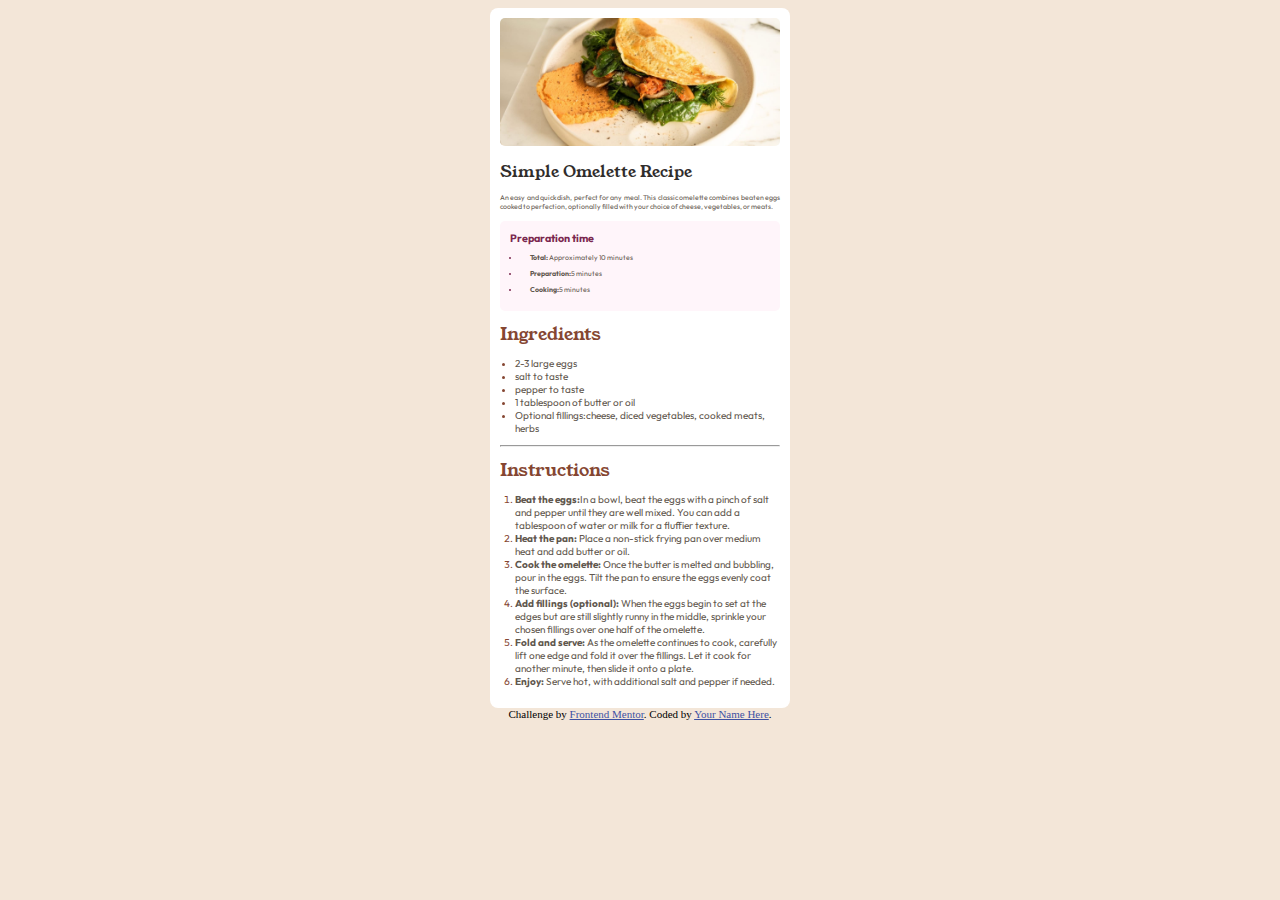
<file: recipe-page-main/index.html>
<!DOCTYPE html>
<html lang="en">
<head>
  <meta charset="UTF-8">
  <meta name="viewport" content="width=device-width, initial-scale=1.0"> <!-- displays site properly based on user's device -->

  <link rel="icon" type="image/png" sizes="32x32" href="./assets/images/favicon-32x32.png">
  
  <title>Frontend Mentor | Recipe page</title>

  <!-- Feel free to remove these styles or customise in your own stylesheet 👍 -->
  <style>
    .attribution { font-size: 11px; text-align: center; }
    .attribution a { color: hsl(228, 45%, 44%); }
  </style>
  <link rel="stylesheet" href="styles.css">
  <link rel="preconnect" href="https://fonts.googleapis.com">
<link rel="preconnect" href="https://fonts.gstatic.com" crossorigin>
<link href="https://fonts.googleapis.com/css2?family=Young+Serif&display=swap" rel="stylesheet">
<link href="https://fonts.googleapis.com/css2?family=Outfit:wght@100..900&display=swap" rel="stylesheet">

</head>
<body>

  <div class="container">
    
    <div class="inner-container">

      <img src="./assets/images/image-omelette.jpeg" alt="">
      <h3 class="name">
        Simple Omelette Recipe
      </h3>
      <p class="description">
        An easy and quick dish, perfect for any meal. This classic omelette combines beaten eggs cooked 
  to perfection, optionally filled with your choice of cheese, vegetables, or meats.
      </p>
      <div class="preparation">
        <h6>Preparation time</h6>
        <ul>
          <li><p><Strong>Total:</Strong> Approximately 10 minutes</p></li>
          <li><p><strong>Preparation:</strong>5 minutes</p></li>
          <li><p><strong>Cooking:</strong>5 minutes</p></li>
        </ul>
      </div>
      <div class="ingredients">
        <h5>Ingredients</h5>
        <ul>
          <li>2-3 large eggs</li>
          <li>salt to taste</li>
          <li>pepper to taste</li>
          <li>1 tablespoon of butter or oil</li>
          <li>Optional fillings:cheese, diced vegetables, cooked meats, herbs</li>
        </ul>

      </div>
      <hr>
      <div class="instructions">
        <h5>Instructions</h5>
        <ol>
          <li><strong>Beat the eggs:</strong>In a bowl, beat the eggs with a pinch of salt and pepper until they are well mixed. 
            You can add a tablespoon of water or milk for a fluffier texture.</li>
          <li> <strong>Heat the pan:</strong> Place a non-stick frying pan over medium heat and add butter or oil.</li>
          <li><strong>Cook the omelette:</strong> Once the butter is melted and bubbling, pour in the eggs. Tilt the pan to ensure 
            the eggs evenly coat the surface.
          </li>
          <li><strong>Add fillings (optional):</strong> When the eggs begin to set at the edges but are still slightly runny in the 
            middle, sprinkle your chosen fillings over one half of the omelette.
          </li>
          <li><strong>Fold and serve:</strong> As the omelette continues to cook, carefully lift one edge and fold it over the 
            fillings. Let it cook for another minute, then slide it onto a plate.</li>
          <li><strong>Enjoy:</strong> Serve hot, with additional salt and pepper if needed.
          </li>
        </ol>
      </div>
    </div>

  </div>
  
  
  <div class="attribution">
    Challenge by <a href="https://www.frontendmentor.io?ref=challenge" target="_blank">Frontend Mentor</a>. 
    Coded by <a href="#">Your Name Here</a>.
  </div>

</body>
</html>
</file>
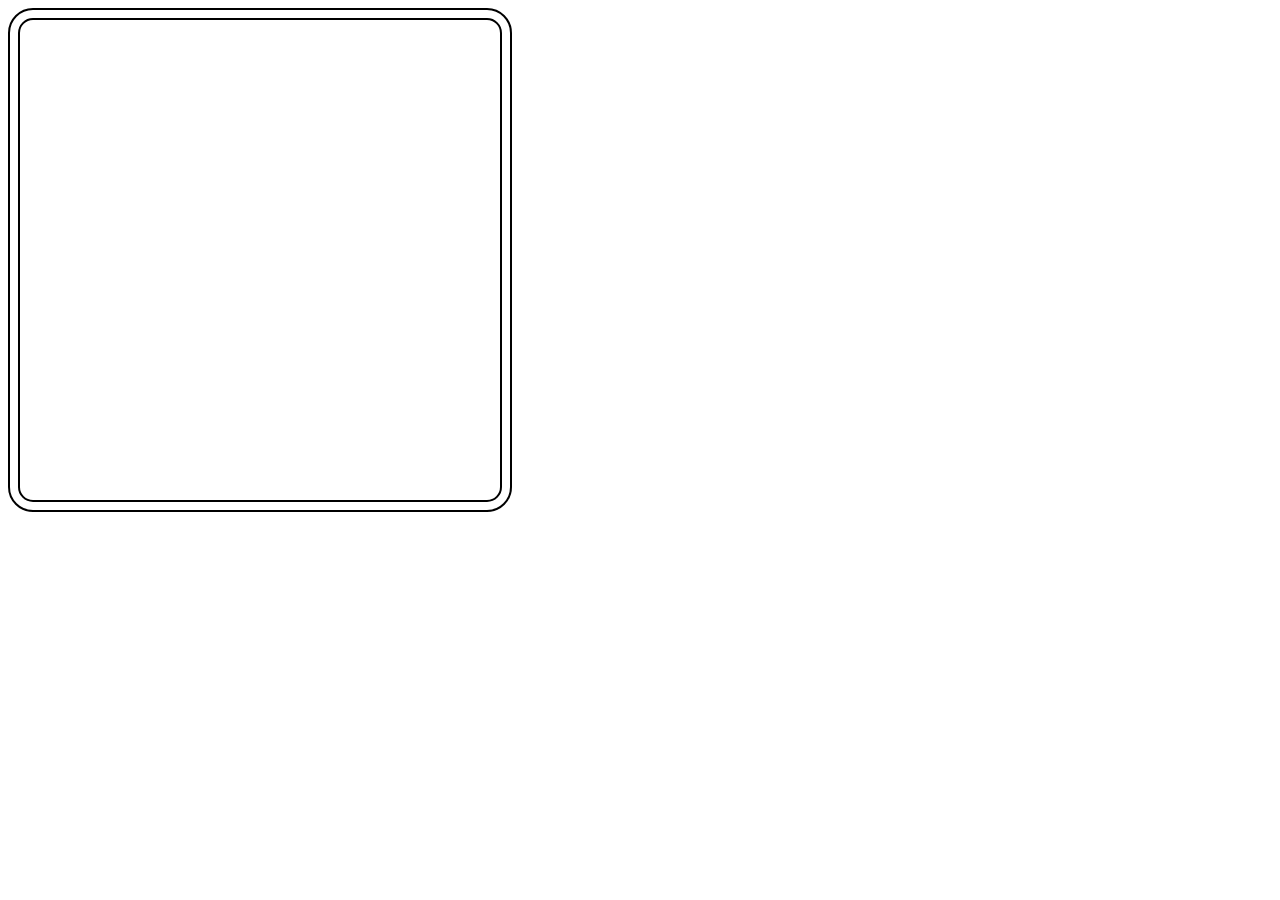
<file: recipe-page-main/dummy.html>
<!DOCTYPE html>
<html lang="en">
<head>
    <meta charset="UTF-8">
    <meta name="viewport" content="width=device-width, initial-scale=1.0">
    <title>Document</title>
    <style>
       .container{
        border: 2px solid black;
        border-radius: 25px;
        height: 500px;
        display: flex;
        align-items: center;
        justify-content: center;
        width: 500px;
       }

       .inner-container{
        border: 2px solid black;
        border-radius: 15px;
        height: 480px;
        width: 480px;
       }

    </style>
</head>
<body>
    <div class="container">

        <div class="inner-container">

        </div>
    </div>
</body>
</html>
</file>
<file: recipe-page-main/styles.css>
body{
    display: flex;
    justify-content: center;
    align-items: center;
    background-color:  hsl(30, 54%, 90%);
    flex-direction: column;
}

.container{
    background-color: white;
    height: 700px;
    width: 300px;
    border-radius: 8px;
    display: flex;
    justify-content: center;
    align-items: center;
}

.inner-container{
    width: 280px;
    height: 680px;
}

img{
    width: 280px;
    border-radius: 5px;
}

.name{
    font-family: "Young Serif", serif;
    color: hsl(24, 5%, 18%);
    font-weight: 200;
    font-size: medium;
    margin: 10px 0px;
}

.description{
    font-family: "Outfit", sans-serif;
    font-size: 7px;
    margin: 0;
    text-align: justify;
    color: hsl(30, 10%, 34%);
}

.preparation{
    font-family: "Outfit", sans-serif;
    background-color: hsl(330, 100%, 98%);
    border-radius: 5px;
    margin: 10px 0px;
    padding: 10px 0px 10px 10px;
}

.preparation h6{
    margin: 0px 0px 8px 0px;
    color:  hsl(332, 51%, 32%);
}

.preparation ul{
    margin: 0;
    padding-left: 10px;
    color: hsl(30, 10%, 34%);
}

.preparation ul li::marker{
    color:  hsl(332, 51%, 32%);
}

.preparation ul li{
    font-size: 7px;
}

.preparation p{
    padding-left: 10px;
}
.ingredients h5{
    font-family: "Young Serif", serif;
    font-weight: 400;
    font-size: 18px;
    color: hsl(14, 45%, 36%);
    margin: 10px 0px 0px 0px;
}
.ingredients ul{
    padding-left: 15px;
    font-family: "Outfit", sans-serif;
    font-size:10px;
    color: hsl(30, 10%, 34%);

}
.instructions h5{
    font-family: "Young Serif", serif;
    font-weight: 400;
    font-size: 18px;
    color: hsl(14, 45%, 36%);
    margin: 10px 0px 0px 0px;
}
.instructions ol{
    padding-left: 15px;
    font-family: "Outfit", sans-serif;
    font-size:10px;
    color: hsl(30, 10%, 34%);

}
.ingredients li::marker, .instructions li::marker{
    color: hsl(14, 45%, 36%);
}
.instructions li::marker{
    padding-right: 50px;
}
</file>
